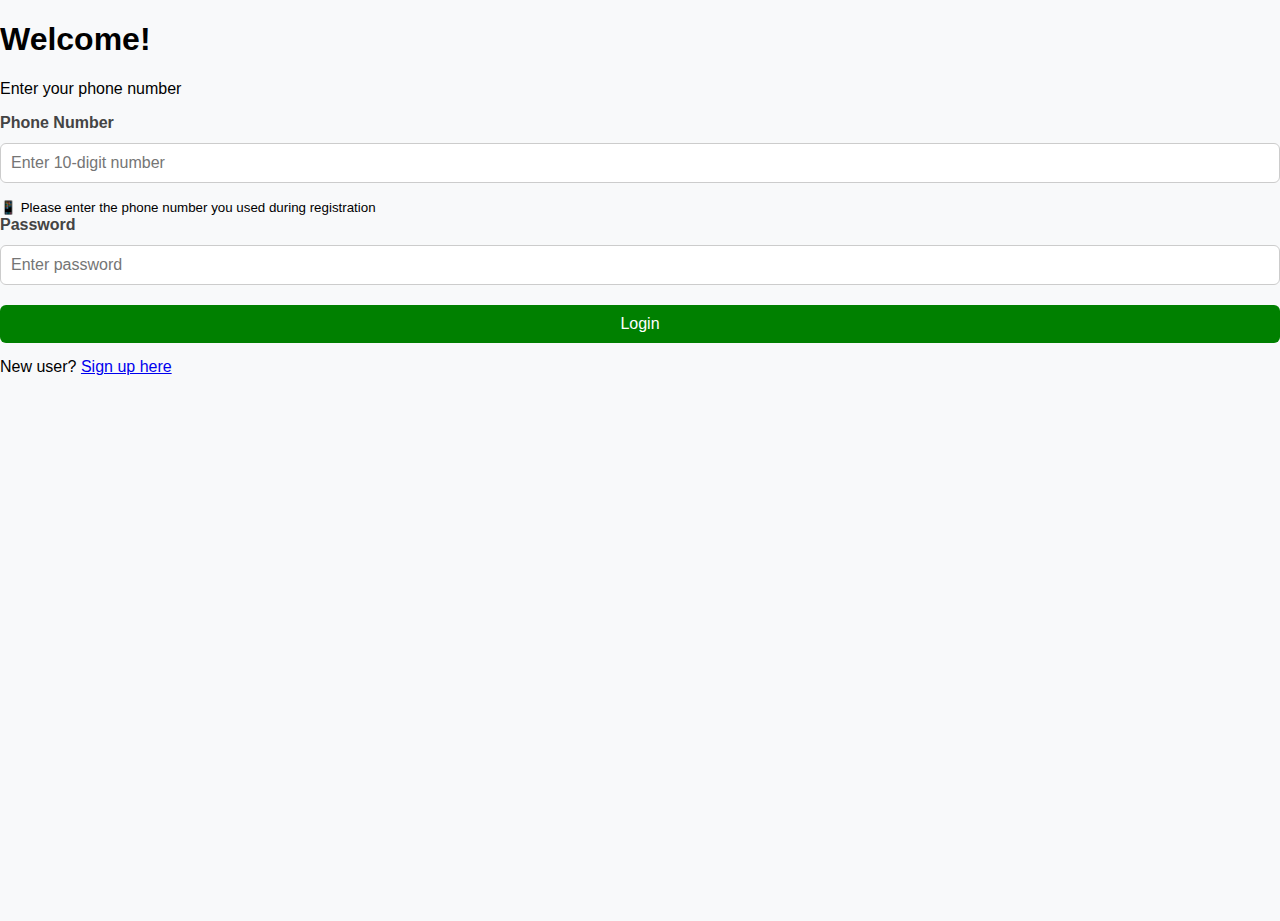
<file: index.html>
<!DOCTYPE html>
<html lang="en">

<head>
  <meta charset="UTF-8" />
  <meta name="viewport" content="width=device-width, initial-scale=1" />
  <title>Login - Lorry App</title>
  <link rel="stylesheet" href="styles.css">
</head>

<body class="login-page">
  <div class="login-card">
    <h1>Welcome!</h1>
    <p>Enter your phone number</p>
    <form id="loginForm" class="login-form" onsubmit="login(event)">
      <div class="form-group">
        <label for="phoneNumber">Phone Number</label>
        <input type="tel" id="phoneNumber" name="phoneNumber" 
          maxlength="10" minlength="10" 
          pattern="[6-9]{1}[0-9]{9}" 
          placeholder="Enter 10-digit number"
          aria-describedby="phoneHint"
          required />
        <small id="phoneHint" class="input-hint">
          📱 Please enter the phone number you used during registration
        </small>
      </div>

      <div class="form-group">
        <label for="password">Password</label>
        <input type="password" id="password" name="password" 
          placeholder="Enter password" 
          autocomplete="current-password"
          required />
      </div>

      <button type="submit" class="btn-green">Login</button>
    </form>

    <div class="signup-link">
      New user? <a href="signup.html">Sign up here</a>
    </div>
  </div>

  <script>
    // Show error message below the input
    function showError(inputId, message) {
      const input = document.getElementById(inputId);
      let errorDiv = input.parentElement.querySelector('.error-message');
      
      if (!errorDiv) {
        errorDiv = document.createElement('div');
        errorDiv.className = 'error-message';
        errorDiv.style.color = 'red';
        errorDiv.style.fontSize = '14px';
        errorDiv.style.marginTop = '5px';
        input.parentElement.appendChild(errorDiv);
      }
      
      errorDiv.textContent = message;
      input.setAttribute('aria-invalid', 'true');
      input.focus();
    }

    // Clear error message
    function clearError(inputId) {
      const input = document.getElementById(inputId);
      const errorDiv = input.parentElement.querySelector('.error-message');
      if (errorDiv) {
        errorDiv.remove();
      }
      input.removeAttribute('aria-invalid');
    }

    // Phone number input validation
    document.getElementById("phoneNumber").addEventListener("input", function(e) {
      this.value = this.value.replace(/\D/g, ""); // Only digits
      clearError('phoneNumber');
    });

    // Login form submission
    function login(event) {
      event.preventDefault();
      
      const phone = document.getElementById("phoneNumber").value;
      const password = document.getElementById("password").value;

      // Clear any existing errors
      clearError('phoneNumber');
      clearError('password');

      // Validate inputs
      if (phone.length !== 10) {
        showError('phoneNumber', "Please enter a valid 10-digit phone number.");
        return;
      }
      
      if (!password) {
        showError('password', "Please enter your password.");
        return;
      }

      // Check user credentials
      let users = JSON.parse(localStorage.getItem('users')) || [];
      const user = users.find(u => u.phone === phone);

      if (!user) {
        showError('phoneNumber', "Phone number not registered. Please sign up first.");
        return;
      }

      if (user.password !== password) {
        showError('password', "Incorrect password. Please try again.");
        return;
      }

      // Save logged in user info to localStorage
      localStorage.setItem('currentUser', JSON.stringify(user));

      // Redirect to OTP verification
      window.location.href = "otpVerificationPage.html";
    }
  </script>
</body>

</html>
</file>
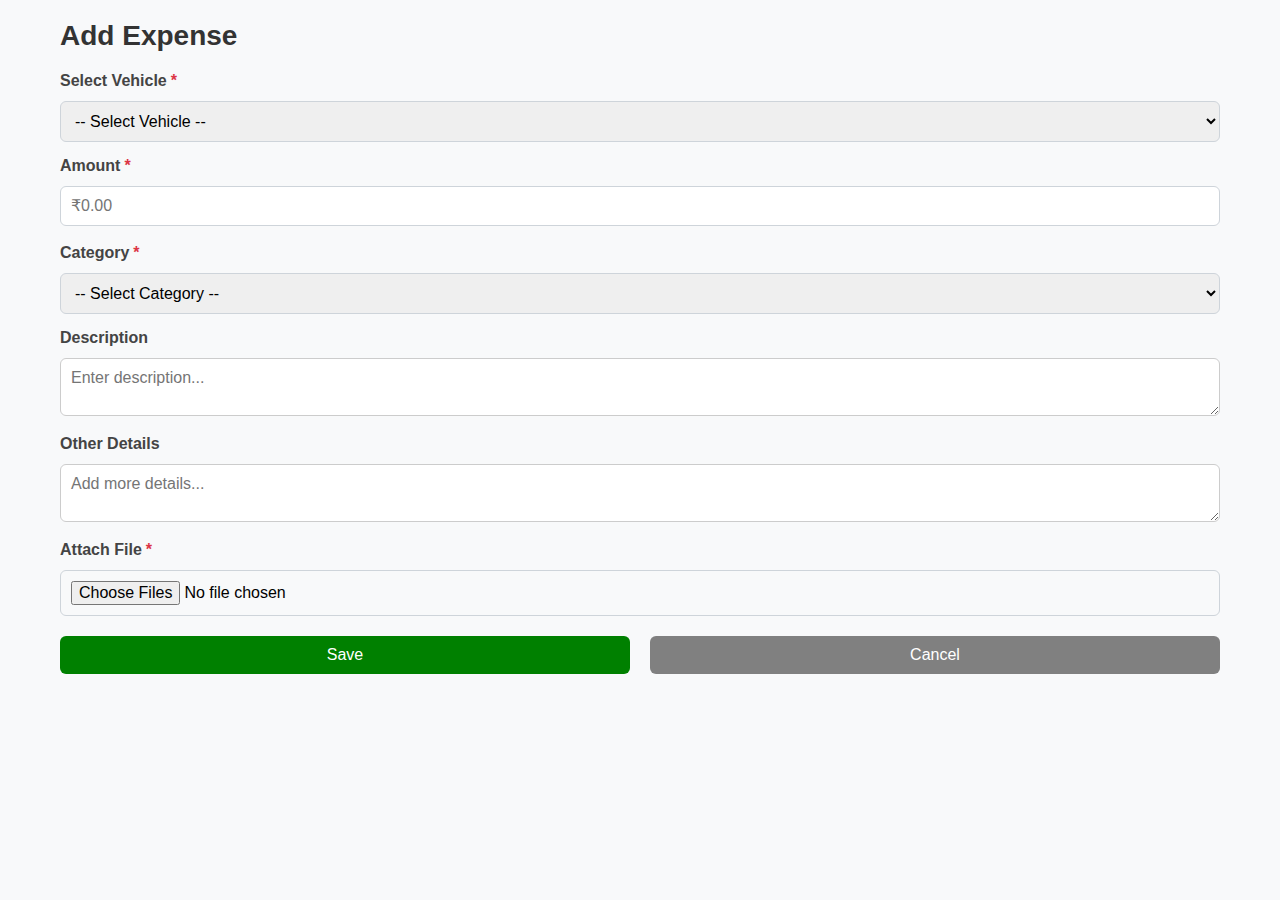
<file: addExpensePage.html>
<!DOCTYPE html>
<html lang="en">

<head>
  <meta charset="UTF-8" />
  <meta name="viewport" content="width=device-width, initial-scale=1.0" />
  <title>Add Expense</title>
  <link rel="stylesheet" href="styles.css" />
  <style>
    /* Required field indicator */
    .required {
      color: #dc3545;
      margin-left: 4px;
    }

    /* Form validation styles */
    .form-submitted input[required]:invalid,
    .form-submitted select[required]:invalid,
    .form-submitted textarea[required]:invalid,
    input[required].touched:invalid,
    select[required].touched:invalid,
    textarea[required].touched:invalid {
      border-color: #dc3545;
      border-width: 1px;
      border-style: solid;
    }

    .form-submitted input[required]:invalid:focus,
    .form-submitted select[required]:invalid:focus,
    .form-submitted textarea[required]:invalid:focus,
    input[required].touched:invalid:focus,
    select[required].touched:invalid:focus,
    textarea[required].touched:invalid:focus {
      box-shadow: 0 0 0 0.2rem rgba(220, 53, 69, 0.25);
    }

    /* Reset default invalid styles */
    input:invalid,
    select:invalid,
    textarea:invalid {
      border-color: #ced4da;
      box-shadow: none;
    }



    /* Attachments styles */
    .attachments-list {
      margin-bottom: 25px;
      max-height: 300px;
      overflow-y: auto;
      border: 1px solid #ddd;
      padding: 10px;
      border-radius: 6px;
      background: #fafafa;
      display: none;
    }

    .attachment-item {
      display: flex;
      align-items: center;
      padding: 10px;
      margin-bottom: 10px;
      background: white;
      border-radius: 4px;
      box-shadow: 0 1px 3px rgba(0,0,0,0.1);
    }

    .attachment-preview {
      width: 60px;
      height: 60px;
      margin-right: 15px;
      border-radius: 4px;
      overflow: hidden;
    }

    .attachment-preview img {
      width: 100%;
      height: 100%;
      object-fit: cover;
    }

    .attachment-icon {
      width: 60px;
      height: 60px;
      margin-right: 15px;
      display: flex;
      align-items: center;
      justify-content: center;
      font-size: 24px;
      background: #f8f9fa;
      border-radius: 4px;
    }

    .attachment-info {
      flex: 1;
    }

    .attachment-name {
      font-size: 14px;
      font-weight: 500;
      color: #333;
      margin-bottom: 4px;
      word-break: break-all;
    }

    .attachment-time {
      font-size: 12px;
      color: #666;
    }

    .remove-attachment {
      padding: 4px 8px;
      margin: 0;
      font-size: 20px;
      color: #dc3545;
      background: none;
      border: none;
      cursor: pointer;
      opacity: 0.7;
    }

    .remove-attachment:hover {
      opacity: 1;
    }

    /* Button loading state */
    button {
      position: relative;
    }

    button.loading {
      color: transparent;
    }

    button.loading::after {
      content: '';
      position: absolute;
      width: 16px;
      height: 16px;
      top: 50%;
      left: 50%;
      margin: -8px 0 0 -8px;
      border: 2px solid #ffffff;
      border-radius: 50%;
      border-right-color: transparent;
      animation: spin 0.75s linear infinite;
    }

    @keyframes spin {
      100% { transform: rotate(360deg); }
    }

    /* Toast message */
    .toast-message {
      position: fixed;
      top: 20px;
      right: 20px;
      padding: 12px 20px;
      border-radius: 6px;
      z-index: 9999;
      font-size: 15px;
      font-weight: 500;
      box-shadow: 0 4px 10px rgba(0, 0, 0, 0.15);
      max-width: 350px;
      opacity: 0;
      transition: opacity 0.4s ease;
    }
  </style>
</head>

<body>
  <div class="container">
    <h2>Add Expense</h2>

    <label for="vehicleSelect">Select Vehicle<span class="required">*</span></label>
    <select id="vehicleSelect" required aria-required="true">
      <option value="">-- Select Vehicle --</option>
      <option value="truck1">🚛 Truck 1</option>
      <option value="truck2">🚛 Truck 2</option>
    </select>

    <label for="amountInput">Amount<span class="required">*</span></label>
    <input id="amountInput" type="number" placeholder="₹0.00" min="0" max="9999999999" step="0.01" required aria-required="true" />

    <label for="categorySelect">Category<span class="required">*</span></label>
    <select id="categorySelect" required aria-required="true">
      <option value="">-- Select Category --</option>
      <option value="Fuel">Fuel</option>
      <option value="Repair">Repair</option>
      <option value="Toll">Toll</option>
      <option value="Maintenance">Maintenance</option>
      <option value="EMI">EMI</option>
      <option value="Driver Salary">Driver Salary</option>
      <option value="Cleaner Salary">Cleaner Salary</option>
      <option value="Insurance">Insurance</option>
      <option value="Permits">Permits & Licenses</option>
      <option value="Parking">Parking</option>
      <option value="Other">Other</option>
    </select>

    <label for="descriptionInput">Description</label>
    <textarea id="descriptionInput" placeholder="Enter description..." maxlength="500"></textarea>

    <label for="otherDetailsInput">Other Details</label>
    <textarea id="otherDetailsInput" placeholder="Add more details..." maxlength="1000"></textarea>

    <label for="attachFile">Attach File<span class="required">*</span></label>
    <input id="attachFile" type="file" multiple accept=".pdf,.jpg,.jpeg,.png,.doc,.docx" 
      aria-label="Upload supporting documents" required aria-required="true" />

    <!-- List of uploaded attachments -->
    <div class="attachments-list" id="attachmentsList">
      <strong>Uploaded Attachments:</strong>
      <div id="attachmentItems"></div>
    </div>

    <div class="actions">
      <button type="button" class="btn-green" id="saveBtn">Save</button>
      <button type="button" class="btn-gray" id="cancelBtn">Cancel</button>
    </div>
  </div>

  <script>
    // Initialize variables
    const attachmentsList = document.getElementById('attachmentsList');
    const attachmentItems = document.getElementById('attachmentItems');
    const attachFileInput = document.getElementById('attachFile');
    const saveBtn = document.getElementById('saveBtn');
    const cancelBtn = document.getElementById('cancelBtn');
    const categorySelect = document.getElementById('categorySelect');

    let attachments = [];
    const MAX_FILE_SIZE = 10 * 1024 * 1024; // 10MB in bytes

    // Add blur event listeners to required fields
    document.querySelectorAll('[required]').forEach(field => {
      field.addEventListener('blur', () => {
        field.classList.add('touched');
      });
    });

    // File handling
    attachFileInput.addEventListener('change', (e) => {
      const files = Array.from(e.target.files);
      let totalSize = 0;
      
      for (const file of files) {
        totalSize += file.size;
        if (!file.type.match(/(image\/jpeg|image\/png|application\/pdf|application\/msword|application\/vnd.openxmlformats-officedocument.wordprocessingml.document)/)) {
          showFloatingMessage("Invalid file type. Please upload only PDF, JPG, PNG, DOC or DOCX files.", "error");
          e.target.value = '';
          return;
        }
      }

      if (totalSize > MAX_FILE_SIZE) {
        showFloatingMessage("Total file size exceeds 10MB limit", "error");
        e.target.value = '';
        return;
      }

      files.forEach(file => {
        const timestamp = getTimestamp();
        const reader = new FileReader();
        
        reader.onload = function(e) {
          attachments.push({ 
            name: file.name, 
            timestamp,
            preview: file.type.startsWith('image/') ? e.target.result : null 
          });
          updateAttachmentUI();
        };
        
        if (file.type.startsWith('image/')) {
          reader.readAsDataURL(file);
        } else {
          reader.readAsArrayBuffer(file);
        }
      });
    });

    function updateAttachmentUI() {
      if (attachments.length === 0) {
        attachmentsList.style.display = 'none';
        attachmentItems.innerHTML = '';
        attachFileInput.disabled = false;
      } else {
        attachmentsList.style.display = 'block';
        // Sort attachments by timestamp descending
        attachments.sort((a, b) => b.timestamp.localeCompare(a.timestamp));
        attachmentItems.innerHTML = attachments.map(att => {
          const formattedDate = formatTimestamp(att.timestamp);
          const previewHtml = att.preview ? 
            `<div class="attachment-preview"><img src="${att.preview}" alt="Preview of ${att.name}" /></div>` : 
            `<div class="attachment-icon">${getFileIcon(att.name)}</div>`;
          
          return `
            <div class="attachment-item">
              ${previewHtml}
              <div class="attachment-info">
                <div class="attachment-name">${att.name}</div>
                <div class="attachment-time">Uploaded: ${formattedDate}</div>
              </div>
              <button class="remove-attachment" onclick="removeAttachment('${att.timestamp}')" aria-label="Remove ${att.name}">×</button>
            </div>`;
        }).join('');
        attachFileInput.disabled = false;
      }
    }

    function removeAttachment(timestamp) {
      attachments = attachments.filter(att => att.timestamp !== timestamp);
      updateAttachmentUI();
      showFloatingMessage('Attachment removed', 'info');
    }

    // Save functionality
    saveBtn.addEventListener('click', async () => {
      const form = document.querySelector('.container');
      const requiredFields = form.querySelectorAll('[required]');
      let isValid = true;

      // Add form-submitted class to container to show all validation states
      form.classList.add('form-submitted');

      requiredFields.forEach(field => {
        if (!field.value.trim()) {
          isValid = false;
          field.classList.add('touched');
          field.reportValidity();
        }
      });

      if (!isValid) {
        showFloatingMessage("Please fill in all required fields", "error");
        return;
      }

      const amount = document.getElementById('amountInput').value;
      if (parseFloat(amount) <= 0) {
        showFloatingMessage("Please enter a valid amount", "error");
        return;
      }

      try {
        saveBtn.classList.add('loading');
        saveBtn.disabled = true;
        
        // Simulate API call
        await new Promise(resolve => setTimeout(resolve, 1500));
        
        showFloatingMessage('Expense saved successfully!', 'success');
        setTimeout(() => {
          window.location.href = 'dashboardPage.html';
        }, 1000);
      } catch (error) {
        showFloatingMessage('Error saving expense. Please try again.', 'error');
        saveBtn.classList.remove('loading');
        saveBtn.disabled = false;
      }
    });

    // Cancel functionality
    cancelBtn.addEventListener('click', () => {
      const hasChanges = document.getElementById('amountInput').value || 
                        document.getElementById('descriptionInput').value ||
                        document.getElementById('otherDetailsInput').value ||
                        attachments.length > 0;
                        
      if (!hasChanges || confirm('Are you sure you want to cancel? Unsaved data will be lost.')) {
        window.location.href = 'dashboardPage.html';
      }
    });

    // Utility functions
    function getTimestamp() {
      const d = new Date();
      return d.getFullYear() +
        String(d.getMonth() + 1).padStart(2, '0') +
        String(d.getDate()).padStart(2, '0') +
        String(d.getHours()).padStart(2, '0') +
        String(d.getMinutes()).padStart(2, '0') +
        String(d.getSeconds()).padStart(2, '0');
    }

    function formatTimestamp(timestamp) {
      const year = timestamp.slice(0, 4);
      const month = timestamp.slice(4, 6);
      const day = timestamp.slice(6, 8);
      const hour = timestamp.slice(8, 10);
      const minute = timestamp.slice(10, 12);
      return `${day}/${month}/${year} ${hour}:${minute}`;
    }

    function getFileIcon(filename) {
      const ext = filename.split('.').pop().toLowerCase();
      const icons = {
        'pdf': '📄',
        'doc': '📝',
        'docx': '📝',
        'jpg': '🖼️',
        'jpeg': '🖼️',
        'png': '🖼️'
      };
      return icons[ext] || '📎';
    }

    function showFloatingMessage(message, type = "info") {
      const msgDiv = document.createElement('div');
      msgDiv.classList.add('toast-message');
      msgDiv.textContent = message;

      // Color based on type
      switch (type) {
        case "success":
          msgDiv.style.backgroundColor = "#28a745";
          msgDiv.style.color = "#fff";
          break;
        case "warning":
          msgDiv.style.backgroundColor = "#ffc107";
          msgDiv.style.color = "#212529";
          break;
        case "error":
          msgDiv.style.backgroundColor = "#dc3545";
          msgDiv.style.color = "#fff";
          break;
        default:
          msgDiv.style.backgroundColor = "#007bff";
          msgDiv.style.color = "#fff";
      }

      // Optional: add to a wrapper so multiple messages stack
      const wrapperId = 'toast-wrapper';
      let wrapper = document.getElementById(wrapperId);
      if (!wrapper) {
        wrapper = document.createElement('div');
        wrapper.id = wrapperId;
        wrapper.style.position = 'fixed';
        wrapper.style.top = '20px';
        wrapper.style.right = '20px';
        wrapper.style.zIndex = '9999';
        wrapper.style.display = 'flex';
        wrapper.style.flexDirection = 'column';
        wrapper.style.gap = '10px';
        document.body.appendChild(wrapper);
      }

      wrapper.appendChild(msgDiv);

      // Fade in
      setTimeout(() => {
        msgDiv.style.opacity = '1';
      }, 10);

      // Auto-dismiss after 4 seconds
      setTimeout(() => {
        msgDiv.style.opacity = '0';
        setTimeout(() => {
          msgDiv.remove();
          if (wrapper && wrapper.childNodes.length === 0) {
            wrapper.remove();
          }
        }, 500);
      }, 4000);
    }

    // Initialize attachments UI
    updateAttachmentUI();
  </script>
</body>

</html>
</file>
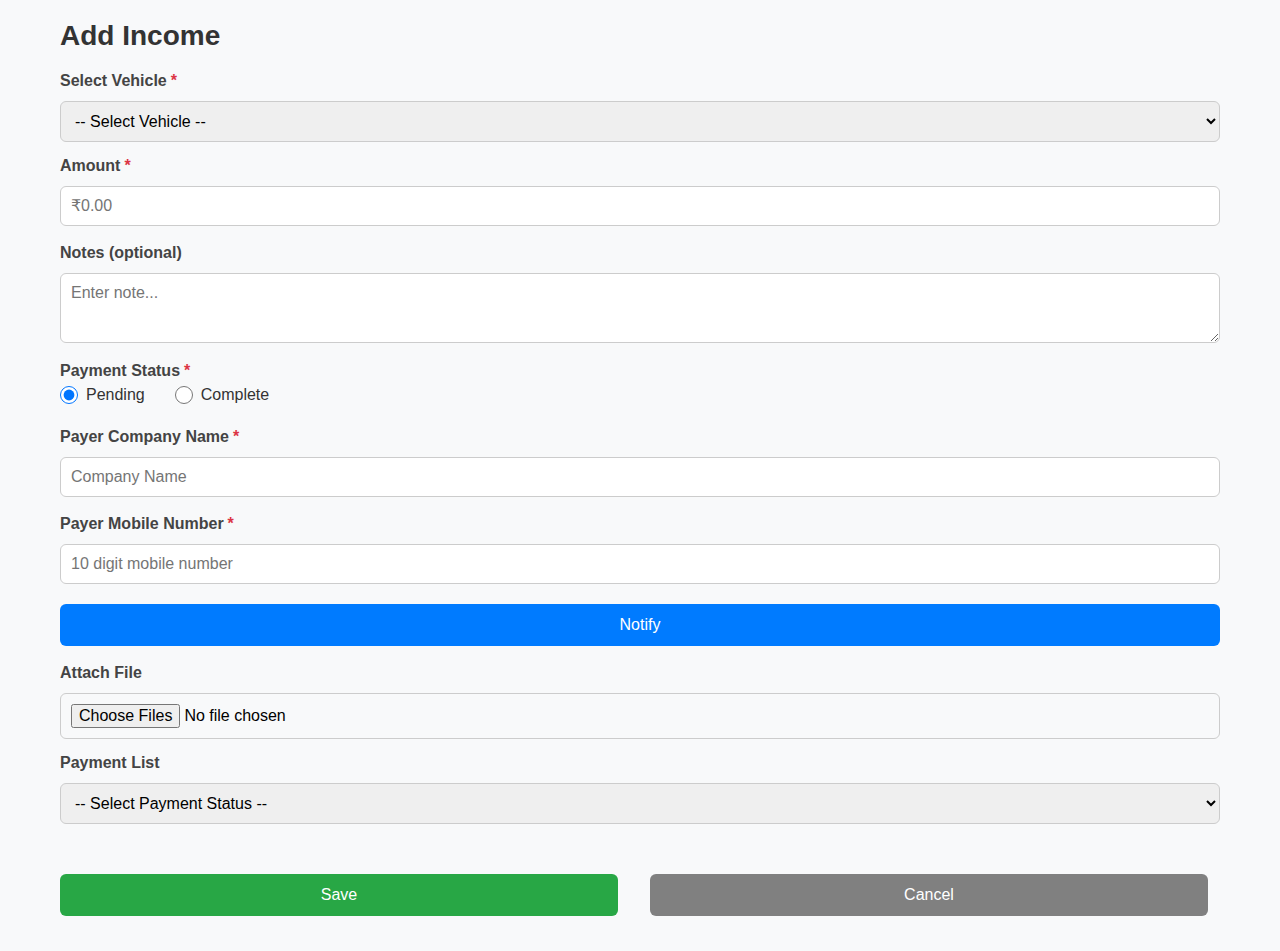
<file: addIncomePage.html>
<!DOCTYPE html>
<html lang="en">

<head>
  <meta charset="UTF-8" />
  <meta name="viewport" content="width=device-width, initial-scale=1" />
  <title>Add Income</title>
  <link rel="stylesheet" href="styles.css" />
  <style>
    textarea {
      resize: vertical;
      min-height: 70px;
    }

    /* Payment Status with proper alignment */
    .radio-group {
      display: flex;
      gap: 30px;
      margin-bottom: 18px;
      align-items: center;
    }

    .radio-group label {
      display: flex;
      align-items: center;
      gap: 8px;
      font-weight: normal;
      cursor: pointer;
      color: #333;
      font-size: 16px;
    }

    .radio-group input[type="radio"] {
      width: 18px;
      height: 18px;
      cursor: pointer;
      margin: 0;
    }

    /* Payment List Dropdown */
    #paymentList {
      margin-bottom: 25px;
    }

    /* Attachments List */
    .attachments-list {
      margin-bottom: 25px;
      max-height: 300px;
      overflow-y: auto;
      border: 1px solid #ddd;
      padding: 10px;
      border-radius: 6px;
      background: #fafafa;
    }

    .attachment-item {
      display: flex;
      align-items: center;
      padding: 10px;
      margin-bottom: 10px;
      background: white;
      border-radius: 4px;
      box-shadow: 0 1px 3px rgba(0,0,0,0.1);
    }

    .attachment-preview {
      width: 60px;
      height: 60px;
      margin-right: 15px;
      border-radius: 4px;
      overflow: hidden;
    }

    .attachment-preview img {
      width: 100%;
      height: 100%;
      object-fit: cover;
    }

    .attachment-icon {
      width: 60px;
      height: 60px;
      margin-right: 15px;
      display: flex;
      align-items: center;
      justify-content: center;
      font-size: 24px;
      background: #f8f9fa;
      border-radius: 4px;
    }

    .attachment-info {
      flex: 1;
    }

    .attachment-name {
      font-size: 14px;
      font-weight: 500;
      color: #333;
      margin-bottom: 4px;
      word-break: break-all;
    }

    .attachment-time {
      font-size: 12px;
      color: #666;
    }

    .remove-attachment {
      padding: 4px 8px;
      margin: 0;
      font-size: 20px;
      color: #dc3545;
      background: none;
      border: none;
      cursor: pointer;
      opacity: 0.7;
    }

    .remove-attachment:hover {
      opacity: 1;
    }

    /* Required field indicator */
    .required {
      color: #dc3545;
      margin-left: 4px;
    }

    /* Form validation styles */
    .form-submitted input:invalid,
    .form-submitted select:invalid,
    input.touched:invalid,
    select.touched:invalid {
      border-color: #dc3545;
    }

    .form-submitted input:invalid:focus,
    .form-submitted select:invalid:focus,
    input.touched:invalid:focus,
    select.touched:invalid:focus {
      box-shadow: 0 0 0 0.2rem rgba(220, 53, 69, 0.25);
    }

    /* Buttons */
    button {
      cursor: pointer;
      border: none;
      padding: 12px 20px;
      font-size: 16px;
      border-radius: 6px;
      margin-right: 12px;
      position: relative;
    }

    button.loading {
      color: transparent;
    }

    button.loading::after {
      content: '';
      position: absolute;
      width: 16px;
      height: 16px;
      top: 50%;
      left: 50%;
      margin: -8px 0 0 -8px;
      border: 2px solid #ffffff;
      border-radius: 50%;
      border-right-color: transparent;
      animation: spin 0.75s linear infinite;
    }

    @keyframes spin {
      100% { transform: rotate(360deg); }
    }

    .btn-green {
      background: #28a745;
      color: white;
    }

    .btn-green:hover:not(.loading) {
      background: #218838;
    }

    .btn-gray {
      background: gray;
      color: white;
    }

    .btn-gray:hover {
      background: #5a5a5a;
    }

    .btn-blue {
      background: #007bff;
      color: white;
      margin-bottom: 18px;
    }

    .btn-blue:hover {
      background: #0056b3;
    }

    .actions {
      margin-top: 20px;
      display: flex;
      justify-content: flex-start;
    }
  </style>
</head>

<body>
  <div class="container">
    <h2>Add Income</h2>

    <label for="vehicleSelect">Select Vehicle<span class="required">*</span></label>
    <select id="vehicleSelect" required aria-required="true">
      <option value="">-- Select Vehicle --</option>
      <option value="truck1">🚛 Truck 1</option>
      <option value="truck2">🚛 Truck 2</option>
    </select>

    <label for="amountInput">Amount<span class="required">*</span></label>
    <input id="amountInput" type="number" placeholder="₹0.00" min="0" max="9999999999" required aria-required="true" />

    <label for="notesInput">Notes (optional)</label>
    <textarea id="notesInput" placeholder="Enter note..." maxlength="500"></textarea>

    <label>Payment Status<span class="required">*</span></label>
    <div class="radio-group" id="paymentStatusGroup">
      <label><input type="radio" name="status" value="Pending" checked /> Pending</label>
      <label><input type="radio" name="status" value="Complete" /> Complete</label>
    </div>

    <label for="payerCompany">Payer Company Name<span class="required">*</span></label>
    <input id="payerCompany" type="text" placeholder="Company Name" required aria-required="true" pattern="^[A-Za-z0-9\s\-&.]{3,100}$" title="Company name must be between 3 and 100 characters and can only contain letters, numbers, spaces, hyphens, ampersands and periods" />

    <label for="payerMobile">Payer Mobile Number<span class="required">*</span></label>
    <input id="payerMobile" type="tel" pattern="[0-9]{10}" required aria-required="true" maxlength="10" 
      oninput="this.value=this.value.replace(/[^0-9]/g,'')"
      placeholder="10 digit mobile number" 
      title="Please enter a valid 10-digit mobile number" />

    <button class="btn-blue" id="notifyBtn" aria-label="Notify payer">Notify</button>

    <label for="attachFile">Attach File</label>
    <input id="attachFile" type="file" multiple accept=".pdf,.jpg,.jpeg,.png,.doc,.docx" 
      aria-label="Upload supporting documents" />

    <!-- List of uploaded attachments with timestamps -->
    <div class="attachments-list" id="attachmentsList" style="display:none;">
      <strong>Uploaded Attachments:</strong>
      <div id="attachmentItems"></div>
    </div>

    <label for="paymentList">Payment List</label>
    <select id="paymentList">
      <option value="">-- Select Payment Status --</option>
      <option value="Pending">Pending</option>
      <option value="Complete">Complete</option>
    </select>
    <div id="transactionResults"
      style="margin-top: 20px; padding: 10px; border: 1px solid #ddd; border-radius: 6px; background: #f9f9f9; display: none;">
      <strong id="transactionHeader">Filtered Transactions:</strong>
      <ul id="transactionList" style="margin-top: 10px; padding-left: 20px;"></ul>
    </div>

    <div class="actions">
      <button type="button" class="btn-green" id="saveBtn">Save</button>
      <button type="button" class="btn-gray" id="cancelBtn">Cancel</button>
    </div>
  </div>

  <script>
    const paymentStatusGroup = document.getElementById('paymentStatusGroup');
    const paymentList = document.getElementById('paymentList');
    const attachmentsList = document.getElementById('attachmentsList');
    const attachmentItems = document.getElementById('attachmentItems');
    const attachFileInput = document.getElementById('attachFile');
    const saveBtn = document.getElementById('saveBtn');
    const cancelBtn = document.getElementById('cancelBtn');
    const notifyBtn = document.getElementById('notifyBtn');

    let attachments = [];

    // Align radio selection changes with required popups

    paymentStatusGroup.addEventListener('change', (e) => {
      const selected = e.target.value;
      const amount = document.getElementById('amountInput').value;

      if (selected === 'Complete') {
        if (!amount || parseFloat(amount) <= 0) {
          showFloatingMessage('Please enter a valid amount before marking as complete.', 'error');
          e.target.checked = false;
          paymentStatusGroup.querySelector('input[value="Pending"]').checked = true;
          return;
        }

        const isConfirmed = confirm(`Are you sure the amount ₹${parseFloat(amount).toFixed(2)} is received?\n\nClick "OK" for Yes or "Cancel" for No`);

        if (isConfirmed) {
          showFloatingMessage("Bill documents will be removed for this transaction. If you want it back, please contact support@example.com", "success");

          // Clear attachments (simulate removal)
          attachments = [];
          updateAttachmentUI();

          // Reset file input field so UI clears selected files
          attachFileInput.value = '';
        }
        else {
          showFloatingMessage("Please press Yes only if you received the payment in your bank account", "warning");

          // Revert back to "Pending"
          e.target.checked = false;
          paymentStatusGroup.querySelector('input[value="Pending"]').checked = true;
        }
      }
    });

    // Handle attachments upload and show with timestamp
    attachFileInput.addEventListener('change', (e) => {
      const files = Array.from(e.target.files);
      files.forEach(file => {
        const timestamp = getTimestamp();
        attachments.push({ name: file.name, timestamp });
      });
      updateAttachmentUI();
    });

    function updateAttachmentUI() {
      if (attachments.length === 0) {
        attachmentsList.style.display = 'none';
        attachmentItems.innerHTML = '';
        attachFileInput.disabled = false;
      } else {
        attachmentsList.style.display = 'block';
        // Sort attachments by timestamp descending
        attachments.sort((a, b) => b.timestamp.localeCompare(a.timestamp));
        attachmentItems.innerHTML = attachments.map(att => {
          const formattedDate = formatTimestamp(att.timestamp);
          const previewHtml = att.preview ? 
            `<div class="attachment-preview"><img src="${att.preview}" alt="Preview of ${att.name}" /></div>` : 
            `<div class="attachment-icon">${getFileIcon(att.name)}</div>`;
          
          return `
            <div class="attachment-item">
              ${previewHtml}
              <div class="attachment-info">
                <div class="attachment-name">${att.name}</div>
                <div class="attachment-time">Uploaded: ${formattedDate}</div>
              </div>
              <button class="remove-attachment" onclick="removeAttachment('${att.timestamp}')" aria-label="Remove ${att.name}">×</button>
            </div>`;
        }).join('');
        attachFileInput.disabled = false;
      }
    }

    function formatTimestamp(timestamp) {
      const year = timestamp.slice(0, 4);
      const month = timestamp.slice(4, 6);
      const day = timestamp.slice(6, 8);
      const hour = timestamp.slice(8, 10);
      const minute = timestamp.slice(10, 12);
      return `${day}/${month}/${year} ${hour}:${minute}`;
    }

    function getFileIcon(filename) {
      const ext = filename.split('.').pop().toLowerCase();
      const icons = {
        'pdf': '📄',
        'doc': '📝',
        'docx': '📝',
        'jpg': '🖼️',
        'jpeg': '🖼️',
        'png': '🖼️'
      };
      return icons[ext] || '📎';
    }

    function removeAttachment(timestamp) {
      attachments = attachments.filter(att => att.timestamp !== timestamp);
      updateAttachmentUI();
      showFloatingMessage('Attachment removed', 'info');
    }

    function getTimestamp() {
      const d = new Date();
      const yyyy = d.getFullYear();
      const mm = String(d.getMonth() + 1).padStart(2, '0');
      const dd = String(d.getDate()).padStart(2, '0');
      const hh = String(d.getHours()).padStart(2, '0');
      const min = String(d.getMinutes()).padStart(2, '0');
      const ss = String(d.getSeconds()).padStart(2, '0');
      return `${yyyy}${mm}${dd}${hh}${min}${ss}`;
    }

    // Payment List dropdown logic
    // Sample transactions data (you can replace this with real data from backend later)
    const sampleTransactions = [
      { truckId: 'truck1', status: 'Pending', date: '2025-08-20', amount: 5000 },
      { truckId: 'truck1', status: 'Complete', date: '2025-07-12', amount: 8000 },
      { truckId: 'truck2', status: 'Pending', date: '2025-06-05', amount: 3000 },
      { truckId: 'truck1', status: 'Complete', date: '2025-09-10', amount: 9000 },
      { truckId: 'truck2', status: 'Complete', date: '2025-07-25', amount: 7500 },
      { truckId: 'truck1', status: 'Pending', date: '2025-09-01', amount: 2000 },
    ];

    paymentList.addEventListener('change', () => {
      const selectedStatus = paymentList.value;
      const selectedTruck = document.getElementById('vehicleSelect').value;
      const resultDiv = document.getElementById('transactionResults');
      const resultList = document.getElementById('transactionList');

      resultList.innerHTML = '';
      resultDiv.style.display = 'none';

      if (!selectedStatus) {
        showFloatingMessage("Please select a payment status to filter.", "warning");
        return;
      }

      if (!selectedTruck) {
        showFloatingMessage("Please select a truck to view transactions.", "error");
        return;
      }

      const now = new Date();
      const threeMonthsAgo = new Date();
      threeMonthsAgo.setMonth(now.getMonth() - 3);

      const filtered = sampleTransactions.filter(txn => {
        const txnDate = new Date(txn.date);
        return txn.truckId === selectedTruck &&
          txn.status === selectedStatus &&
          txnDate >= threeMonthsAgo;
      });

      if (filtered.length === 0) {
        showFloatingMessage(`No ${selectedStatus.toLowerCase()} transactions found for selected truck in last 3 months.`, "warning");
        return;
      }

      // Set header dynamically
      const headerLabel = selectedStatus === 'Pending' ? 'Pending Transactions:' : 'Complete Transactions:';
      const dateLabel = selectedStatus === 'Pending' ? 'Last Notified Date' : 'Transaction Complete Date';
      const amountLabel = selectedStatus === 'Pending' ? 'Pending Amount' : 'Amount Received';

      document.getElementById('transactionHeader').textContent = headerLabel;

      filtered.forEach(txn => {
        const li = document.createElement('li');
        li.textContent = `${dateLabel}: ${txn.date}, ${amountLabel}: ₹${txn.amount}`;
        resultList.appendChild(li);
      });

      resultDiv.style.display = 'block';
    });

    // Trigger transaction filtering when vehicle is changed
    document.getElementById('vehicleSelect').addEventListener('change', () => {
      // Re-run the payment status change logic
      paymentList.dispatchEvent(new Event('change'));
    });

    // File size validation (10MB limit)
    const MAX_FILE_SIZE = 10 * 1024 * 1024; // 10MB in bytes

    attachFileInput.addEventListener('change', (e) => {
      const files = Array.from(e.target.files);
      let totalSize = 0;
      
      for (const file of files) {
        totalSize += file.size;
        if (!file.type.match(/(image\/jpeg|image\/png|application\/pdf|application\/msword|application\/vnd.openxmlformats-officedocument.wordprocessingml.document)/)) {
          showFloatingMessage("Invalid file type. Please upload only PDF, JPG, PNG, DOC or DOCX files.", "error");
          e.target.value = '';
          return;
        }
      }

      if (totalSize > MAX_FILE_SIZE) {
        showFloatingMessage("Total file size exceeds 10MB limit", "error");
        e.target.value = '';
        return;
      }

      files.forEach(file => {
        const timestamp = getTimestamp();
        const reader = new FileReader();
        
        reader.onload = function(e) {
          attachments.push({ 
            name: file.name, 
            timestamp,
            preview: file.type.startsWith('image/') ? e.target.result : null 
          });
          updateAttachmentUI();
        };
        
        if (file.type.startsWith('image/')) {
          reader.readAsDataURL(file);
        } else {
          reader.readAsArrayBuffer(file);
        }
      });
    });

    // Add blur event listeners to required fields
    document.querySelectorAll('[required]').forEach(field => {
      field.addEventListener('blur', () => {
        field.classList.add('touched');
      });
    });

    // Save button with validation and loading state
    saveBtn.addEventListener('click', async () => {
      const form = document.querySelector('.container');
      const requiredFields = form.querySelectorAll('[required]');
      let isValid = true;

      // Add form-submitted class to container to show all validation states
      form.classList.add('form-submitted');

      requiredFields.forEach(field => {
        if (!field.value.trim()) {
          isValid = false;
          field.classList.add('touched');
          field.reportValidity();
        }
      });

      if (!isValid) {
        showFloatingMessage("Please fill in all required fields", "error");
        return;
      }

      try {
        saveBtn.classList.add('loading');
        saveBtn.disabled = true;
        
        // Simulate API call
        await new Promise(resolve => setTimeout(resolve, 1500));
        
        showFloatingMessage('Form saved successfully!', 'success');
        setTimeout(() => {
          window.location.href = 'dashboardPage.html';
        }, 1000);
      } catch (error) {
        showFloatingMessage('Error saving form. Please try again.', 'error');
        saveBtn.classList.remove('loading');
        saveBtn.disabled = false;
      }
    });

    // Cancel button redirects to dashboard
    cancelBtn.addEventListener('click', () => {
      const hasChanges = document.getElementById('amountInput').value || 
                        document.getElementById('notesInput').value ||
                        document.getElementById('payerCompany').value ||
                        attachments.length > 0;
                        
      if (!hasChanges || confirm('Are you sure you want to cancel? Unsaved data will be lost.')) {
        window.location.href = 'dashboardPage.html';
      }
    });

    // Notify button (stub)
    notifyBtn.addEventListener('click', () => {
      const amount = document.getElementById('amountInput').value;

      if (!amount || parseFloat(amount) <= 0) {
        showFloatingMessage("Please enter a valid income amount before notifying.", "error");
        return;
      }

      const days = prompt('Enter number of days to notify payer:', '3');

      if (days !== null && days.trim() !== '' && !isNaN(days)) {
        showFloatingMessage(`Notification will be sent to the payer for ₹${parseFloat(amount).toFixed(2)} after ${days} day(s).`, "success");
      } else {
        showFloatingMessage("Notification cancelled. Invalid number of days.", "warning");
      }
    });


    // Initialize attachments UI in case no files are attached
    updateAttachmentUI();

    function showFloatingMessage(message, type = "info") {
      const msgDiv = document.createElement('div');
      msgDiv.classList.add('toast-message');
      msgDiv.textContent = message;

      // Style base
      msgDiv.style.position = 'fixed';
      msgDiv.style.top = '20px';
      msgDiv.style.right = '20px';
      msgDiv.style.padding = '12px 20px';
      msgDiv.style.borderRadius = '6px';
      msgDiv.style.zIndex = '9999';
      msgDiv.style.fontSize = '15px';
      msgDiv.style.fontWeight = '500';
      msgDiv.style.boxShadow = '0 4px 10px rgba(0, 0, 0, 0.15)';
      msgDiv.style.opacity = '0';
      msgDiv.style.transition = 'opacity 0.4s ease';
      msgDiv.style.maxWidth = '350px';
      msgDiv.style.marginBottom = '10px';
      msgDiv.style.color = '#fff';

      // Color based on type
      switch (type) {
        case "success":
          msgDiv.style.backgroundColor = "#28a745";
          break;
        case "warning":
          msgDiv.style.backgroundColor = "#ffc107";
          msgDiv.style.color = "#212529";
          break;
        case "error":
          msgDiv.style.backgroundColor = "#dc3545";
          break;
        default:
          msgDiv.style.backgroundColor = "#007bff";
      }

      // Optional: add to a wrapper so multiple messages stack
      const wrapperId = 'toast-wrapper';
      let wrapper = document.getElementById(wrapperId);
      if (!wrapper) {
        wrapper = document.createElement('div');
        wrapper.id = wrapperId;
        wrapper.style.position = 'fixed';
        wrapper.style.top = '20px';
        wrapper.style.right = '20px';
        wrapper.style.zIndex = '9999';
        wrapper.style.display = 'flex';
        wrapper.style.flexDirection = 'column';
        wrapper.style.gap = '10px';
        document.body.appendChild(wrapper);
      }

      wrapper.appendChild(msgDiv);

      // Fade in
      setTimeout(() => {
        msgDiv.style.opacity = '1';
      }, 10);

      // Auto-dismiss after 4 seconds
      setTimeout(() => {
        msgDiv.style.opacity = '0';
        setTimeout(() => {
          msgDiv.remove();
          if (wrapper && wrapper.childNodes.length === 0) {
            wrapper.remove(); // clean up
          }
        }, 500);
      }, 4000);
    }

  </script>
</body>

</html>
</file>
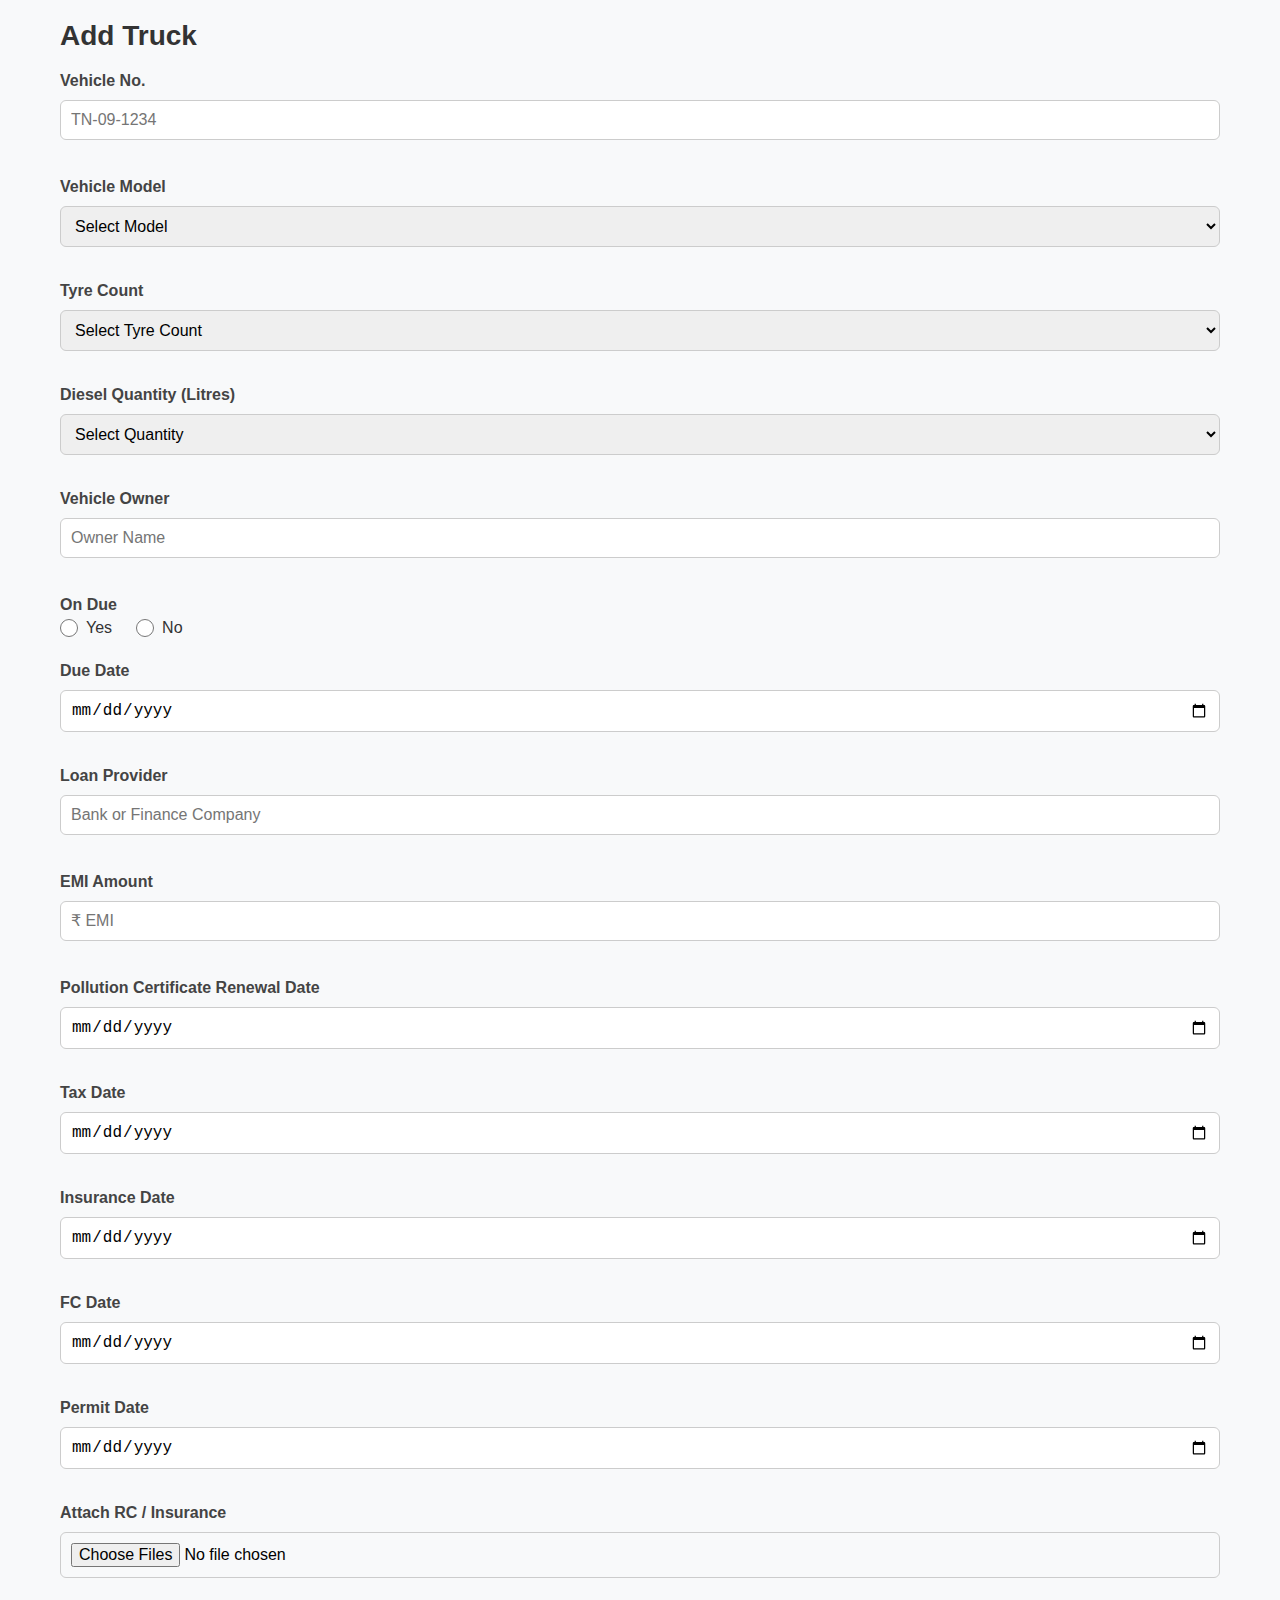
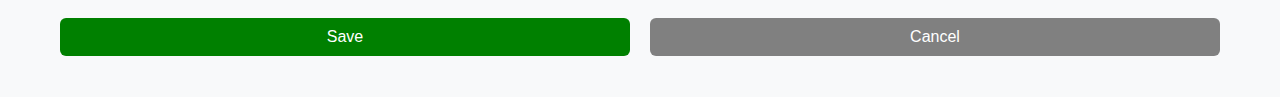
<file: lorryDetails.html>
<!DOCTYPE html>
<html lang="en">

<head>
  <meta charset="UTF-8" />
  <meta name="viewport" content="width=device-width, initial-scale=1" />
  <title>Add Truck</title>
  <link rel="stylesheet" href="styles.css" />
</head>

<body>
  <div class="container">
    <h2>Add Truck</h2>

    <form class="truck-form" id="truckForm">
      <!-- Vehicle No -->
      <div class="form-section">
        <label for="vehicleNo">Vehicle No.</label>
        <input type="text" id="vehicleNo" placeholder="TN-09-1234" />
      </div>

      <!-- Vehicle Model -->
      <div class="form-section">
        <label for="vehicleModel">Vehicle Model</label>
        <select id="vehicleModel">
          <option value="">Select Model</option>
          <option value="Tipper">Tipper</option>
          <option value="Platform">Platform</option>
          <option value="Container">Container</option>
          <option value="Tanker">Tanker</option>
        </select>
      </div>

      <!-- Tyre Count -->
      <div class="form-section">
        <label for="tyreCount">Tyre Count</label>
        <select id="tyreCount">
          <option value="">Select Tyre Count</option>
          <option value="6">6</option>
          <option value="10">10</option>
          <option value="12">12</option>
          <option value="14">14</option>
        </select>
      </div>

      <!-- Diesel Quantity -->
      <div class="form-section">
        <label for="dieselQty">Diesel Quantity (Litres)</label>
        <select id="dieselQty">
          <option value="">Select Quantity</option>
          <option value="100">100</option>
          <option value="200">200</option>
          <option value="300">300</option>
          <option value="400">400</option>
        </select>
      </div>

      <!-- Vehicle Owner -->
      <div class="form-section">
        <label for="vehicleOwner">Vehicle Owner</label>
        <input type="text" id="vehicleOwner" placeholder="Owner Name" />
      </div>

      <!-- On Due -->
      <div class="form-section">
        <label>On Due</label>
        <div class="radio-group">
          <label><input type="radio" name="onDue" value="Yes" /> Yes</label>
          <label><input type="radio" name="onDue" value="No" /> No</label>
        </div>
      </div>

      <!-- Due Date -->
      <div class="form-section">
        <label for="dueDate">Due Date</label>
        <input type="date" id="dueDate" />
      </div>

      <!-- Loan Provider -->
      <div class="form-section">
        <label for="loanProvider">Loan Provider</label>
        <input type="text" id="loanProvider" placeholder="Bank or Finance Company" />
      </div>

      <!-- EMI Amount -->
      <div class="form-section">
        <label for="emiAmount">EMI Amount</label>
        <input type="text" id="emiAmount" placeholder="₹ EMI" />
      </div>

      <!-- Pollution Certificate Renewal Date -->
      <div class="form-section">
        <label for="pollutionDate">Pollution Certificate Renewal Date</label>
        <input type="date" id="pollutionDate" />
      </div>

      <!-- Tax Date -->
      <div class="form-section">
        <label for="taxDate">Tax Date</label>
        <input type="date" id="taxDate" />
      </div>

      <!-- Insurance Date -->
      <div class="form-section">
        <label for="insuranceDate">Insurance Date</label>
        <input type="date" id="insuranceDate" />
      </div>

      <!-- FC Date -->
      <div class="form-section">
        <label for="fcDate">FC Date</label>
        <input type="date" id="fcDate" />
      </div>

      <!-- Permit Date -->
      <div class="form-section">
        <label for="permitDate">Permit Date</label>
        <input type="date" id="permitDate" />
      </div>

      <!-- Attachments -->
      <div class="form-section">
        <label>Attach RC / Insurance</label>
        <input type="file" multiple />
      </div>

      <!-- Save Buttons -->
      <div class="actions">
        <button type="button" class="btn-green" id="saveBtn">Save</button>
        <button type="button" class="btn-gray" onclick="window.location.href='dashboardPage.html'">Cancel</button>
      </div>
    </form>
  </div>

  <script>
    // Helper: check if a date is within next N days (including past dates)
    function isDateDue(dateStr, daysAhead = 7) {
      if (!dateStr) return false;
      const now = new Date();
      const date = new Date(dateStr);
      const diffTime = date.getTime() - now.getTime();
      const diffDays = diffTime / (1000 * 60 * 60 * 24);

      return diffDays <= daysAhead && diffDays >= -1; // Due if within next 7 days or overdue by 1 day
    }

    function notifyDueDates() {
      const dateFields = [
        { id: 'dueDate', label: 'Due Date' },
        { id: 'pollutionDate', label: 'Pollution Certificate Renewal Date' },
        { id: 'taxDate', label: 'Tax Date' },
        { id: 'insuranceDate', label: 'Insurance Date' },
        { id: 'fcDate', label: 'FC Date' },
        { id: 'permitDate', label: 'Permit Date' },
      ];

      const dueNotifications = [];

      dateFields.forEach(field => {
        const dateValue = document.getElementById(field.id).value;
        if (isDateDue(dateValue)) {
          dueNotifications.push(`${field.label} is due soon or overdue! (${dateValue})`);
        }
      });

      if (dueNotifications.length > 0) {
        alert('⚠️ Reminder:\n\n' + dueNotifications.join('\n'));
      }
    }

    // Save button click handler
    document.getElementById('saveBtn').addEventListener('click', () => {
      // Run notification check
      notifyDueDates();

      // TODO: Add your save logic here (e.g., save form data, send to server, etc.)

      // Redirect to dashboard after save
      window.location.href = 'dashboardPage.html';
    });
  </script>
</body>

</html>
</file>
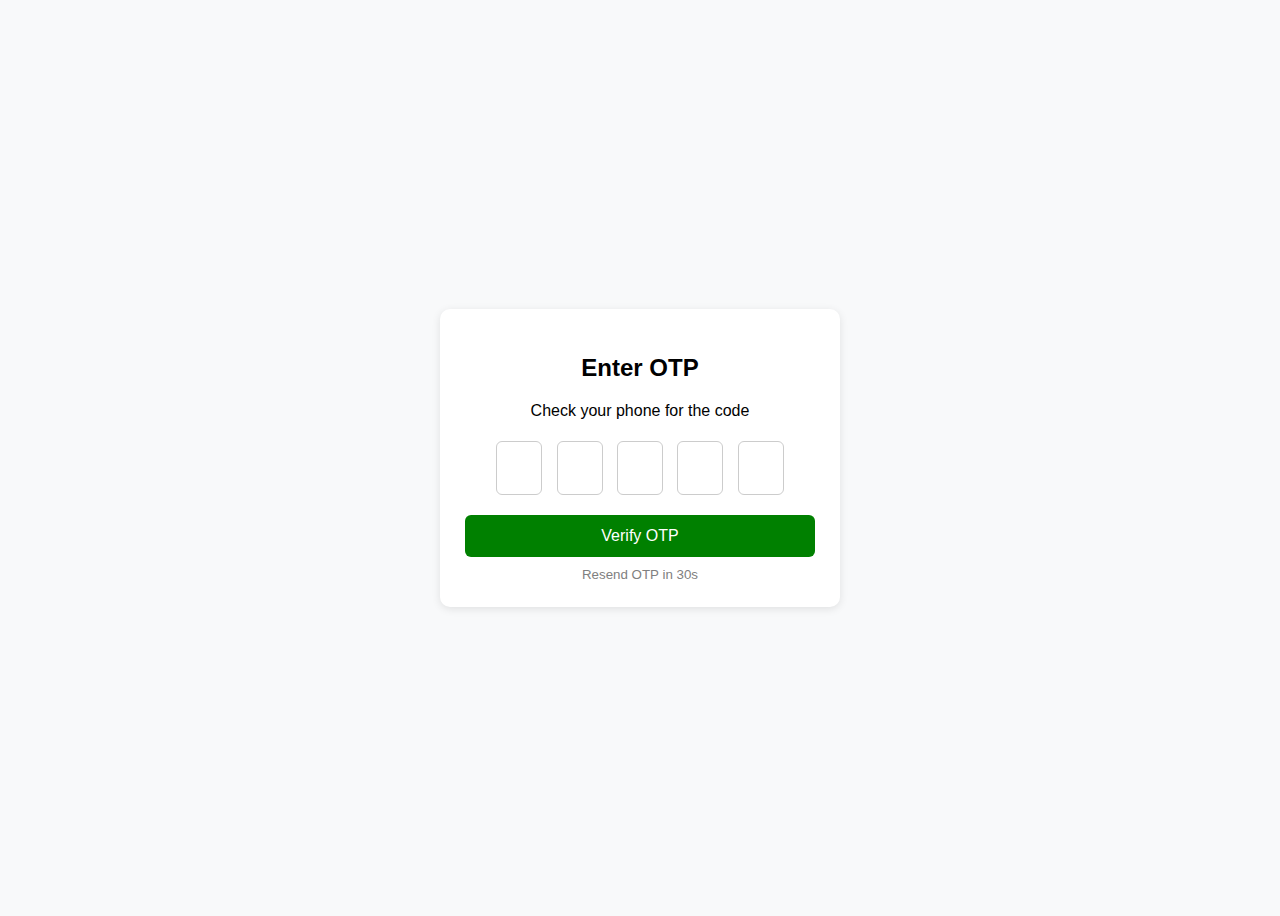
<file: otpVerificationPage.html>
<!DOCTYPE html>
<html lang="en">

<head>
    <meta charset="UTF-8">
    <meta name="viewport" content="width=device-width, initial-scale=1.0">
    <title>OTP Verification</title>
    <style>
        body {
            display: flex;
            justify-content: center;
            align-items: center;
            height: 100vh;
            background: #f8f9fa;
            font-family: Arial;
        }

        .card {
            background: #fff;
            padding: 25px;
            border-radius: 10px;
            text-align: center;
            box-shadow: 0 2px 8px rgba(0, 0, 0, 0.1);
            width: 350px;
        }

        .otp-box input {
            width: 40px;
            height: 50px;
            font-size: 22px;
            text-align: center;
            margin: 5px;
            border-radius: 6px;
            border: 1px solid #ccc;
        }

        button {
            width: 100%;
            padding: 12px;
            margin-top: 15px;
            background: green;
            color: white;
            border: none;
            border-radius: 6px;
            cursor: pointer;
            font-size: 16px;
        }

        small {
            color: gray;
            display: block;
            margin-top: 10px;
        }
    </style>
</head>

<body>
    <div class="card">
        <h2>Enter OTP</h2>
        <p>Check your phone for the code</p>
        <div class="otp-box">
            <input type="text" maxlength="1"
                oninput="this.value=this.value.replace(/\D/g, ''); moveToNext(this, 'otp2')" id="otp1">

            <input type="text" maxlength="1"
                oninput="this.value=this.value.replace(/\D/g, ''); moveToNext(this, 'otp3')"
                onkeydown="moveBack(this, event, 'otp1')" id="otp2">

            <input type="text" maxlength="1"
                oninput="this.value=this.value.replace(/\D/g, ''); moveToNext(this, 'otp4')"
                onkeydown="moveBack(this, event, 'otp2')" id="otp3">

            <input type="text" maxlength="1"
                oninput="this.value=this.value.replace(/\D/g, ''); moveToNext(this, 'otp5')"
                onkeydown="moveBack(this, event, 'otp3')" id="otp4">

            <input type="text" maxlength="1" oninput="this.value=this.value.replace(/\D/g, '');"
                onkeydown="moveBack(this, event, 'otp4')" id="otp5">

        </div>

        <button onclick="verifyOTP()">Verify OTP</button>
        <small>Resend OTP in 30s</small>
    </div>

    <script>
        function moveToNext(current, nextFieldID) {
            if (current.value.length === 1) {
                document.getElementById(nextFieldID)?.focus();
            }
        }

        function moveBack(current, event, previousFieldID) {
            if (event.key === "Backspace" && current.value.length === 0) {
                document.getElementById(previousFieldID)?.focus();
            }
        }
        function verifyOTP() {
            // alert("OTP Verified!");
            window.location.href = "dashboardPage.html";
        }
    </script>
</body>

</html>
</file>
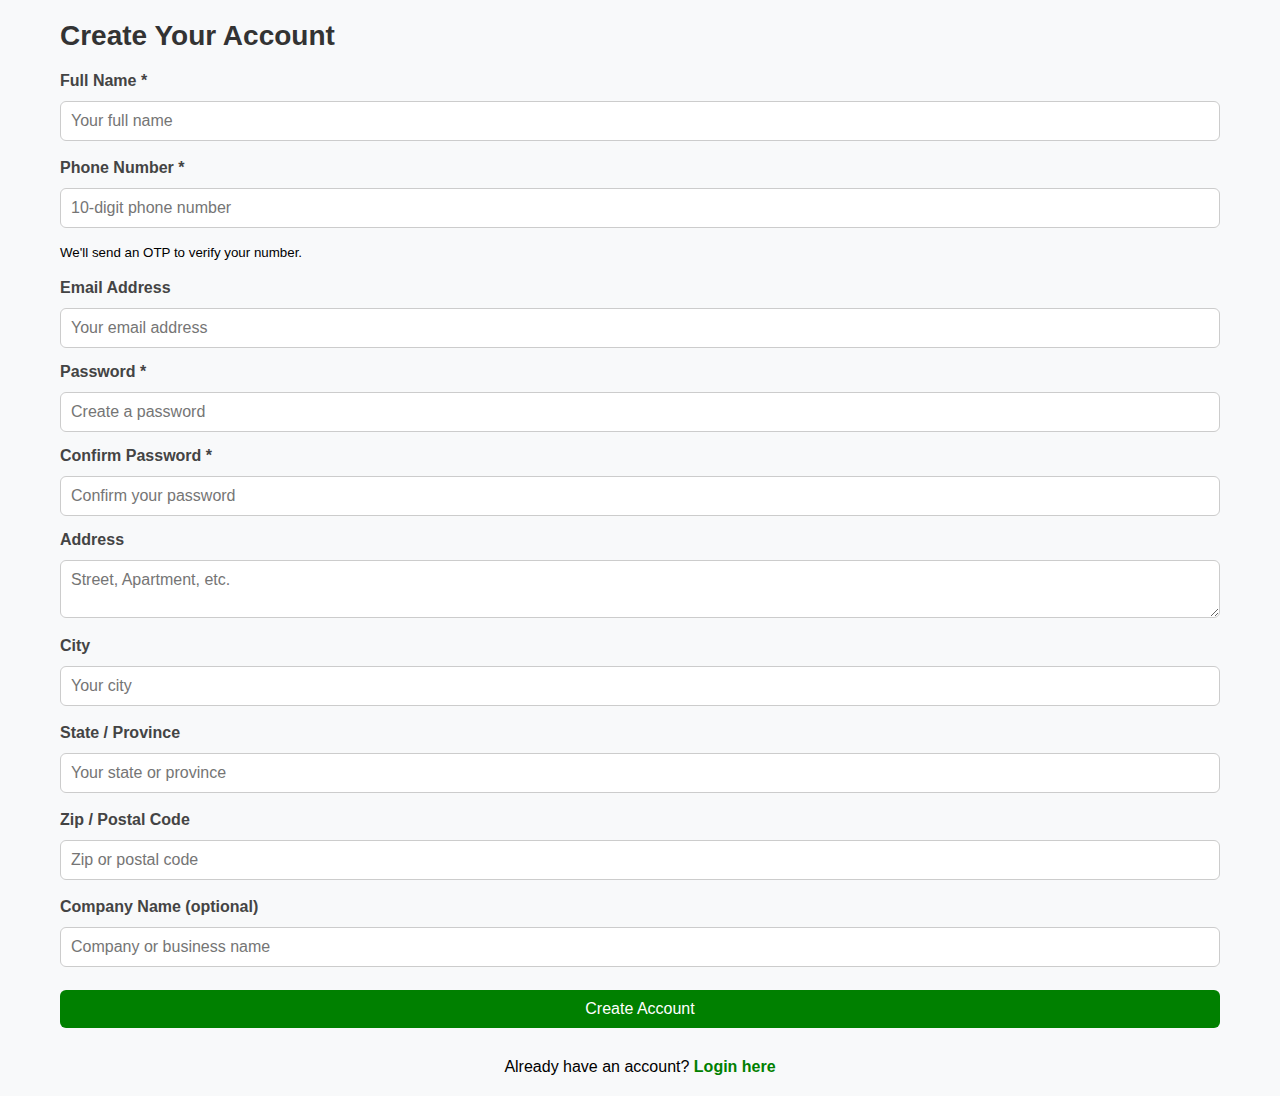
<file: signup.html>
<!DOCTYPE html>
<html lang="en">

<head>
    <meta charset="UTF-8" />
    <meta name="viewport" content="width=device-width, initial-scale=1" />
    <title>Sign Up - Lorry App</title>
    <link rel="stylesheet" href="styles.css" />
</head>

<body>
    <div class="container">
        <h2>Create Your Account</h2>

        <form id="signupForm" onsubmit="return createAccount()">
            <label for="fullName">Full Name *</label>
            <input type="text" id="fullName" name="fullName" placeholder="Your full name" required />

            <label for="phoneNumber">Phone Number *</label>
            <input type="tel" id="phoneNumber" name="phoneNumber" maxlength="10" pattern="[6-9]{1}[0-9]{9}"
                placeholder="10-digit phone number" required />
            <small>We'll send an OTP to verify your number.</small>
            </br></br>

            <label for="email">Email Address</label>
            <input type="email" id="email" name="email" placeholder="Your email address" />

            <label for="password">Password *</label>
            <input type="password" id="password" name="password" placeholder="Create a password" required />

            <label for="confirmPassword">Confirm Password *</label>
            <input type="password" id="confirmPassword" name="confirmPassword" placeholder="Confirm your password"
                required />

            <label for="address">Address</label>
            <textarea id="address" name="address" placeholder="Street, Apartment, etc."></textarea>

            <label for="city">City</label>
            <input type="text" id="city" name="city" placeholder="Your city" />

            <label for="state">State / Province</label>
            <input type="text" id="state" name="state" placeholder="Your state or province" />

            <label for="zip">Zip / Postal Code</label>
            <input type="text" id="zip" name="zip" placeholder="Zip or postal code" />

            <label for="company">Company Name (optional)</label>
            <input type="text" id="company" name="company" placeholder="Company or business name" />

            <button type="submit" class="btn-green">Create Account</button>
        </form>

        <div class="login-link" style="text-align:center; margin-top:15px;">
            Already have an account? <a href="index.html"
                style="color: green; font-weight: 600; text-decoration:none;">Login here</a>
        </div>
    </div>

    <script>
        document.getElementById("phoneNumber").addEventListener("input", function (e) {
            this.value = this.value.replace(/\D/g, "");
        });

        function createAccount() {
            const fullName = document.getElementById("fullName").value.trim();
            const phone = document.getElementById("phoneNumber").value;
            const password = document.getElementById("password").value;
            const confirmPassword = document.getElementById("confirmPassword").value;

            if (!fullName) {
                alert("Please enter your full name.");
                return false;
            }
            if (phone.length !== 10) {
                alert("Please enter a valid 10-digit phone number.");
                return false;
            }
            if (password.length < 6) {
                alert("Password must be at least 6 characters long.");
                return false;
            }
            if (password !== confirmPassword) {
                alert("Passwords do not match.");
                return false;
            }

            let users = JSON.parse(localStorage.getItem('users')) || [];

            // Check if phone number already registered
            if (users.find(u => u.phone === phone)) {
                alert("Phone number already registered. Please login.");
                return false;
            }

            const newUser = { fullName, phone, password };
            users.push(newUser);

            localStorage.setItem('users', JSON.stringify(users));

            alert(`Thank you for signing up, ${fullName}! Please login now.`);

            window.location.href = "index.html";

            return false;
        }

    </script>
</body>

</html>
</file>
<file: styles.css>
/* Base styles */
* {
  box-sizing: border-box;
}

body {
  margin: 0;
  font-family: Arial, sans-serif;
  background: #f8f9fa;
  min-height: 100vh;
  width: 100%;
  padding: 0;
}

.container {
  padding: 20px;
  max-width: 1200px;
  margin: auto;
}

h2 {
  margin-top: 0;
  margin-bottom: 20px;
  color: #333;
  font-weight: 600;
  font-size: 28px;
}

label {
  font-weight: 600;
  display: block;
  margin-bottom: 6px;
  color: #444;
}

input[type="text"],
input[type="number"],
select,
textarea {
  width: 100%;
  padding: 10px;
  font-size: 16px;
  border: 1px solid #ccc;
  border-radius: 6px;
  margin-bottom: 18px;
  font-family: Arial, sans-serif;
}

/* Form elements */
button,
input,
select,
textarea {
  font-size: 16px;
  padding: 10px;
  margin: 5px 0 15px 0;
  border-radius: 6px;
  border: 1px solid #ccc;
  width: 100%;
}

button {
  cursor: pointer;
  border: none;
}

/* Button color styles */
.btn-green {
  background: green;
  color: white;
}

.btn-green:hover {
  background: #0b7d0b;
}

.btn-red {
  background: red;
  color: white;
}

.btn-red:hover {
  background: #b50000;
}

.btn-blue {
  background: #007bff;
  color: white;
}

.btn-gray {
  background: gray;
  color: white;
}

/* Summary section */
.summary-box {
  display: flex;
  gap: 20px;
  justify-content: center;
  margin-top: 20px;
}

.summary-card {
  flex: 1;
  padding: 20px;
  border-radius: 8px;
  color: white;
  font-weight: bold;
  text-align: center;
  display: flex;
  flex-direction: column;
  justify-content: center;
  align-items: center;
  min-width: 120px;
}

.label {
  font-size: 14px;
  margin-bottom: 5px;
  opacity: 0.9;
}

.amount {
  font-size: 18px;
}

/* Chart section for dashboard page*/
#incomeExpenseChart {
  margin-top: 30px;
  margin-bottom: 30px;
}

/* Truck section */
/* ------------------------------ */
/* Scoped Styles for Add Truck Page */
/* ------------------------------ */

.truck-form label {
  font-weight: bold;
  margin-bottom: 5px;
  display: block;
}

.truck-form input[type="text"],
.truck-form input[type="date"],
.truck-form select {
  width: 100%;
}

.truck-form .radio-group {
  display: flex;
  gap: 24px;
  margin-bottom: 15px;
  align-items: center;
  /* Vertically center inputs and labels */
}

.truck-form .radio-group label {
  display: flex;
  align-items: center;
  gap: 8px;
  /* space between radio button and text */
  cursor: pointer;
  font-weight: normal;
  color: #333;
}

.truck-form .radio-group input[type="radio"] {
  margin: 0;
  width: 18px;
  height: 18px;
  cursor: pointer;
}


.truck-form input[type="file"] {
  margin-top: 5px;
}

/* Add some vertical spacing between sections */
.truck-form .form-section {
  margin-bottom: 20px;
}

/* Chart box */
.chart {
  border: 1px dashed #aaa;
  height: 200px;
  border-radius: 6px;
  margin-bottom: 20px;
  display: flex;
  justify-content: center;
  align-items: center;
}

/* Action buttons */
.actions {
  display: flex;
  justify-content: space-between;
  gap: 20px;
}

.dashboard-header {
  display: flex;
  justify-content: space-between;
  align-items: center;
  background: #ffffff;
  padding: 15px 20px;
  border-radius: 8px;
  box-shadow: 0 2px 4px rgba(0, 0, 0, 0.05);
  margin-bottom: 20px;
}

.dashboard-header #greeting {
  font-size: 22px;
  font-weight: 600;
  color: #333;
}

.logout-btn {
  max-width: 120px;
  padding: 10px 15px;
  font-weight: bold;
  font-size: 14px;
}
</file>
